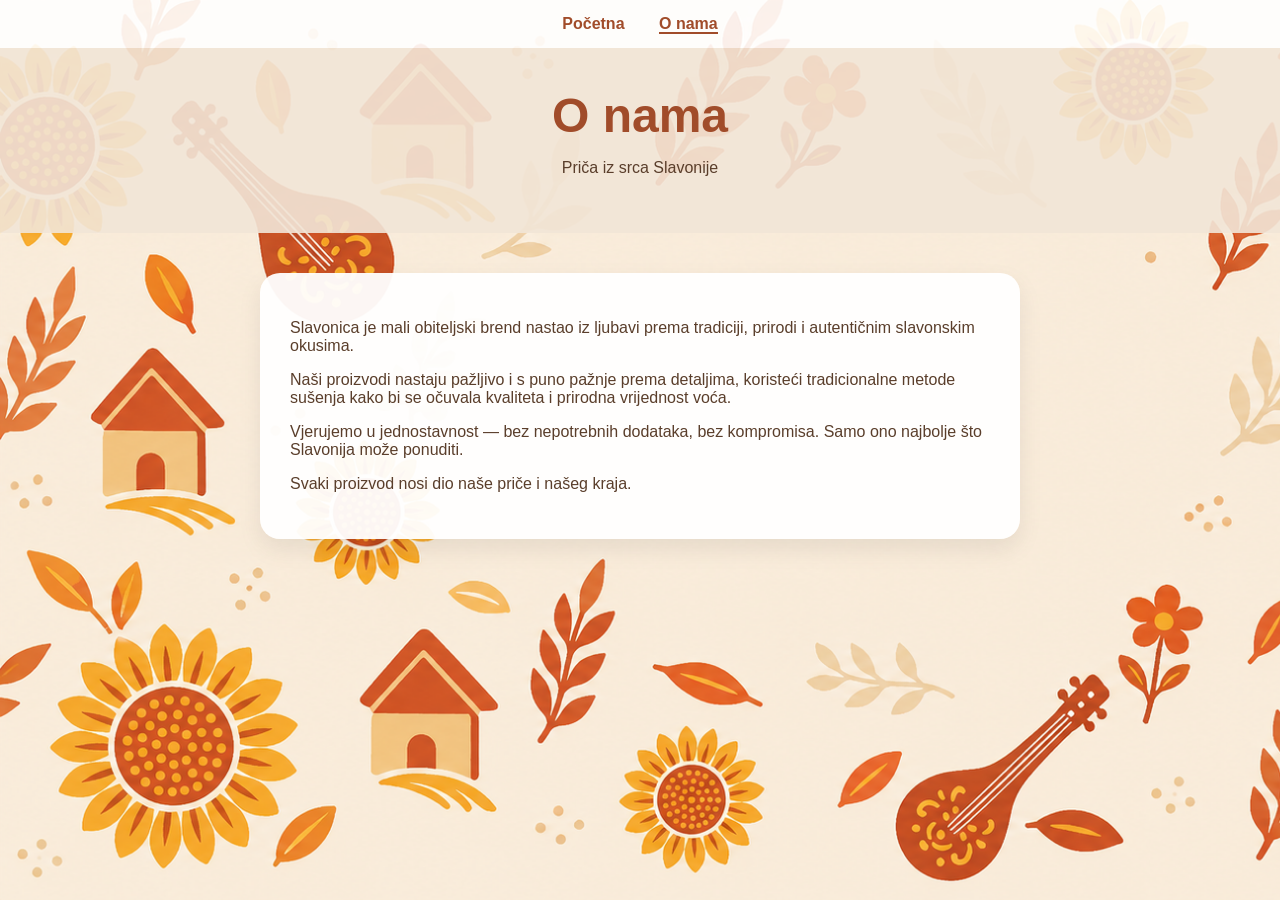
<file: o-nama.html>
<!DOCTYPE html>
<html lang="hr">
<head>
  <meta charset="UTF-8">
  <title>O nama - Slavonica</title>
  <meta name="viewport" content="width=device-width, initial-scale=1.0">

  <link rel="stylesheet" href="style.css">
</head>
<body>

<nav class="nav">
  <a href="index.html">Početna</a>
  <a href="o-nama.html" class="active">O nama</a>
</nav>

<header class="header">
  <h1>O nama</h1>
  <p>Priča iz srca Slavonije</p>
</header>

<section class="about">
  <div class="about-box">
    <p>
      Slavonica je mali obiteljski brend nastao iz ljubavi prema tradiciji,
      prirodi i autentičnim slavonskim okusima.
    </p>

    <p>
      Naši proizvodi nastaju pažljivo i s puno pažnje prema detaljima,
      koristeći tradicionalne metode sušenja kako bi se očuvala kvaliteta
      i prirodna vrijednost voća.
    </p>

    <p>
      Vjerujemo u jednostavnost — bez nepotrebnih dodataka, bez kompromisa.
      Samo ono najbolje što Slavonija može ponuditi.
    </p>

    <p>
      Svaki proizvod nosi dio naše priče i našeg kraja.
    </p>
  </div>
</section>

</body>
</html>
</file>
<file: style.css>
body {
  margin: 0;
  font-family: Arial, sans-serif;
  background: url("images/pozadina.png");
  background-size: cover;
  background-attachment: fixed;
  color: #5a3e2b;
}

.header {
  text-align: center;
  padding: 40px 20px;
  background: rgba(242, 230, 216, 0.9);
  animation: fadeIn 1.5s ease;
}

.header h1 {
  margin: 0;
  font-size: 3rem;
  color: #a14c2a;
}

.products {
  padding: 40px 20px;
  max-width: 1100px;
  margin: auto;
}

.products h2 {
  text-align: center;
  margin-bottom: 30px;
}

.product-card {
  background: rgba(255,255,255,0.95);
  border-radius: 20px;
  padding: 20px;
  margin-bottom: 30px;
  box-shadow: 0 10px 25px rgba(0,0,0,0.08);
  transition: transform 0.3s ease, box-shadow 0.3s ease;
  animation: fadeUp 1s ease;
}

.product-card:hover {
  transform: translateY(-5px);
  box-shadow: 0 15px 35px rgba(0,0,0,0.12);
}

.product-card img {
  width: 200px;
  height: 200px;
  object-fit: cover;
  display: block;
  margin: 0 auto 15px auto;
  border-radius: 15px;
}

details {
  margin-top: 10px;
  cursor: pointer;
}

summary {
  font-weight: bold;
  color: #a14c2a;
}

/* Animacije */
@keyframes fadeIn {
  from {opacity: 0;}
  to {opacity: 1;}
}

@keyframes fadeUp {
  from {
    opacity: 0;
    transform: translateY(20px);
  }
  to {
    opacity: 1;
    transform: translateY(0);
  }
}

/* NAVIGACIJA */
.nav {
  text-align: center;
  padding: 15px;
  background: rgba(255,255,255,0.9);
}

.nav a {
  margin: 0 15px;
  text-decoration: none;
  color: #a14c2a;
  font-weight: bold;
}

.nav a.active {
  border-bottom: 2px solid #a14c2a;
}

/* O NAMA */
.about {
  padding: 40px 20px;
  display: flex;
  justify-content: center;
}

.about-box {
  max-width: 700px;
  background: rgba(255,255,255,0.95);
  padding: 30px;
  border-radius: 20px;
  box-shadow: 0 10px 25px rgba(0,0,0,0.08);
  animation: fadeUp 1s ease;
}
</file>
